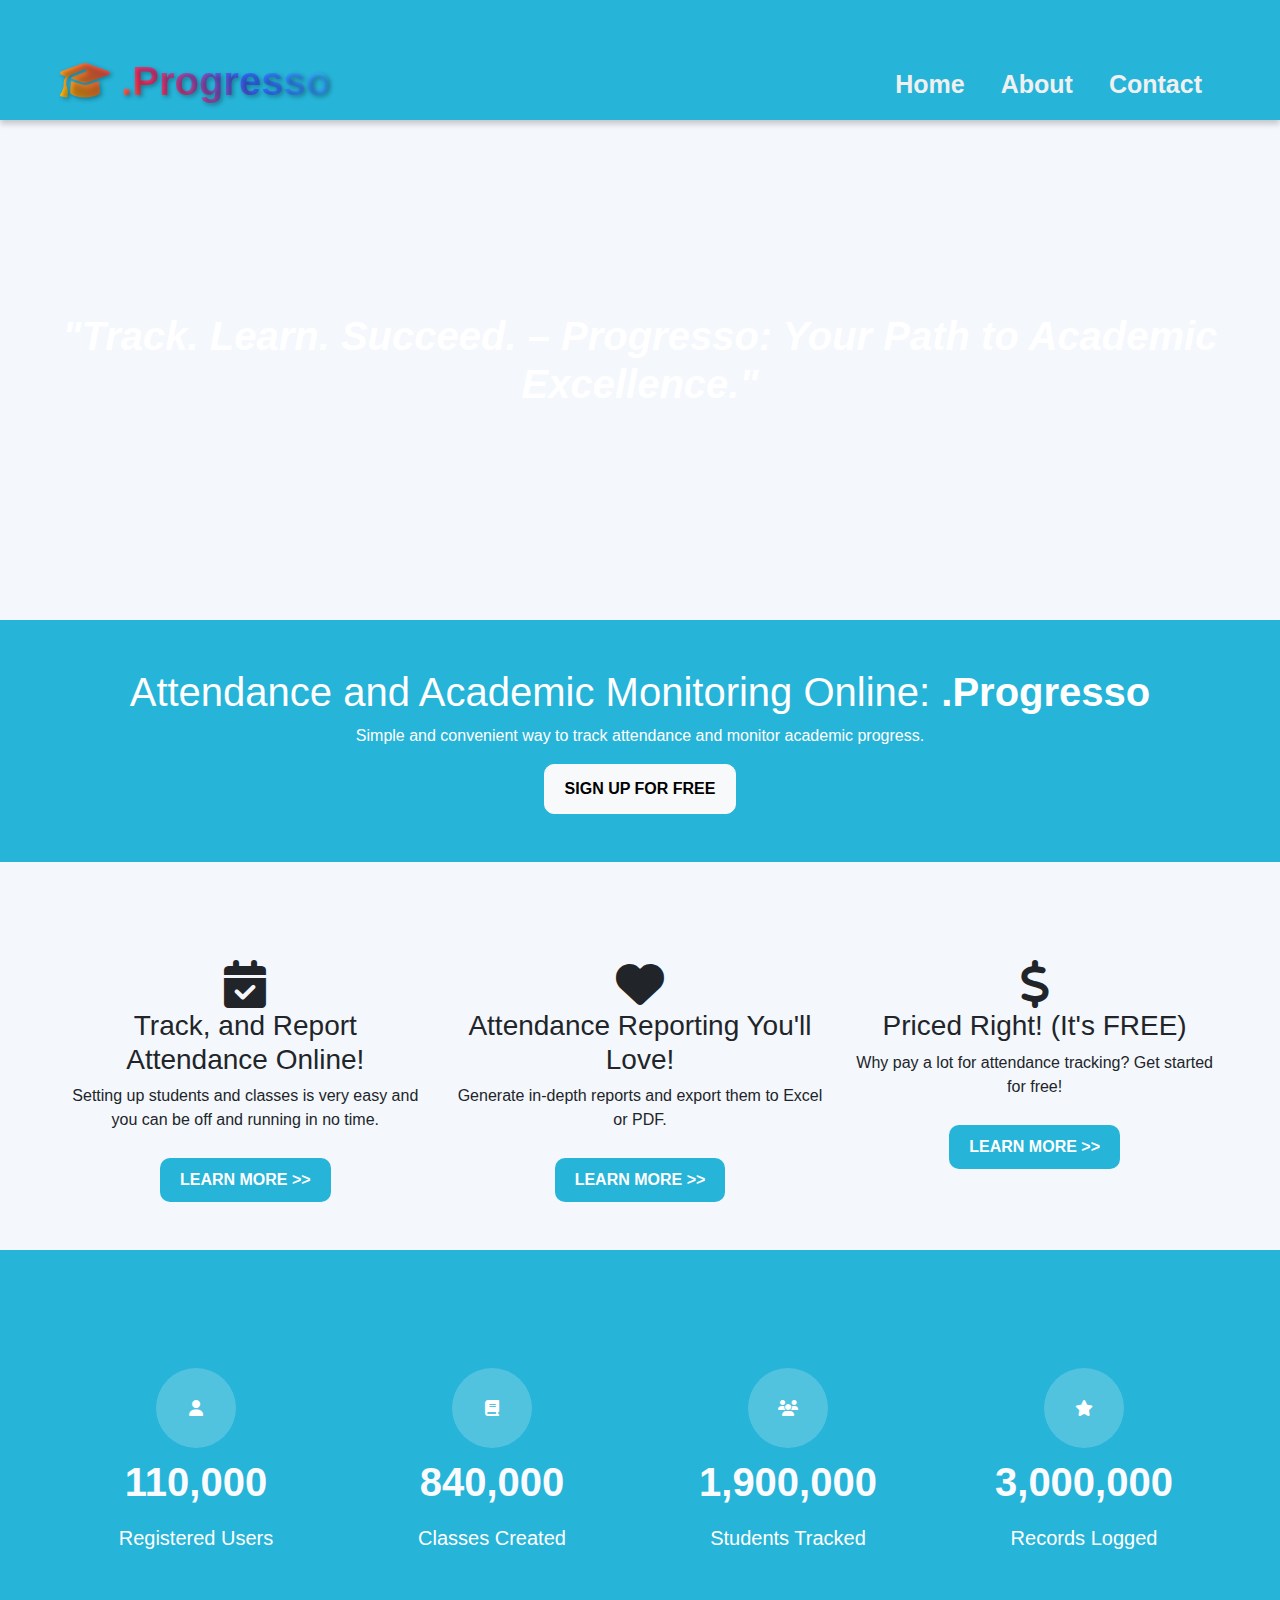
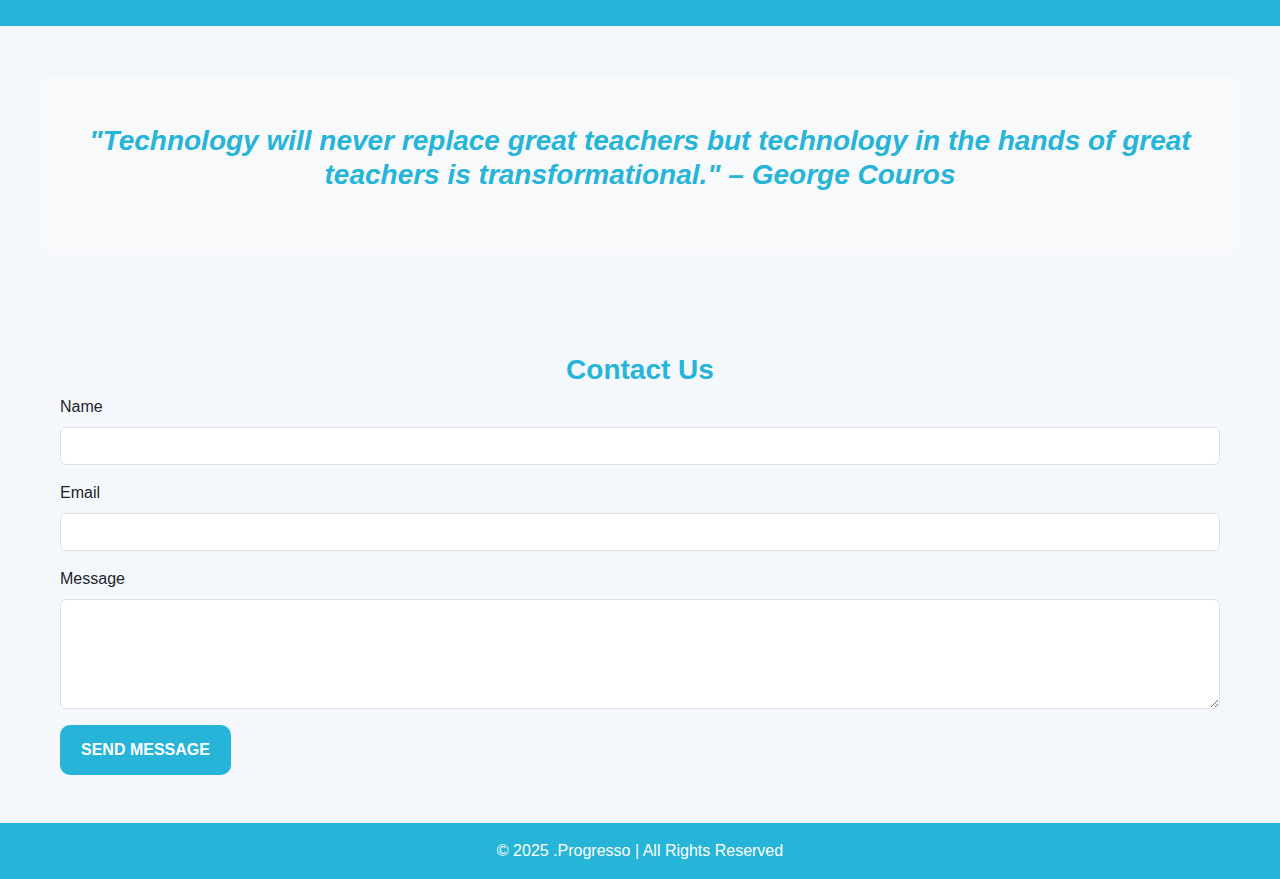
<file: index.html>
<!DOCTYPE html>
<html lang="en">
<head>
  <meta charset="UTF-8">
  <meta name="viewport" content="width=device-width, initial-scale=1">
  <title>.Progresso</title>
  <!-- Bootstrap CSS -->
  <link href="https://cdn.jsdelivr.net/npm/bootstrap@5.3.0/dist/css/bootstrap.min.css" rel="stylesheet">
  <link rel="stylesheet" href="https://cdnjs.cloudflare.com/ajax/libs/font-awesome/6.5.1/css/all.min.css">
  <link rel="stylesheet" href="styles.css">

  <style>
    .custom-primary {
      background-color: #26b4d8 !important;
      color: white !important;
    }
    .stats-icon {
      width: 80px;
      height: 80px;
      display: flex;
      align-items: center;
      justify-content: center;
      background: rgba(255, 255, 255, 0.2);
      border-radius: 50%;
      margin: 0 auto 10px;
    }
    .hero-bg {
      background: url('https://png.pngtree.com/thumb_back/fh260/background/20231008/pngtree-d-render-graduation-cap-adorning-plane-in-study-abroad-concept-design-image_13559608.png') no-repeat center center;
      background-size: cover;
      height: 500px; /* Adjust height as needed */
    }
    .custom-btn {
      background-color: #26b4d8;
      color: white;
      margin-top: 10px;
    }
    .custom-btn:hover {
      background-color: #1a93b0;
      color: white;
    }
  </style>
</head>
<body>

  <!-- Navigation Bar -->
  <nav class="navbar navbar-expand-lg navbar-light bg-light">
    <div class="container">
      <a class="navbar-brand" href="#"><h1><i class="fa fa-graduation-cap"></i> .Progresso</h1></a>
      <button class="navbar-toggler" type="button" data-bs-toggle="collapse" data-bs-target="#navbarNav">
        <span class="navbar-toggler-icon"></span>
      </button>
      <div class="collapse navbar-collapse" id="navbarNav">
        <ul class="navbar-nav ms-auto">
          <li class="nav-item"><a class="nav-link active" href="#"><b>Home</b></a></li>
          <li class="nav-item"><a class="nav-link" href="about.html"><b>About</b></a></li>
          <li class="nav-item"><a class="nav-link" href="#contact"><b>Contact</b></a></li>
        </ul>
      </div>
    </div>
  </nav>

  <!-- Background Image Section -->
  <div class="hero-bg text-center d-flex align-items-center justify-content-center">
    <h2 class="text-white fw-bold"><i>"Track. Learn. Succeed. – Progresso: Your Path to Academic Excellence."</i></h2>
  </div>

  <!-- Hero Section -->
  <header class="text-center py-5 custom-primary">
    <h1>Attendance and Academic Monitoring Online: <span class="fw-bold">.Progresso</span></h1>
    <p>Simple and convenient way to track attendance and monitor academic progress.</p>
    <a href="signup.php" class="btn btn-light">Sign Up for Free</a>
  </header>

  <!-- Features Section -->
  <section class="container text-center py-5" id="features">
    <div class="row">
      <div class="col-md-4 feature-box">
        <i class="fa fa-calendar-check fa-3x"></i>
        <h3>Track, and Report Attendance Online!</h3>
        <p>Setting up students and classes is very easy and you can be off and running in no time.</p>
        <a href="attendance_tracking.html" class="btn custom-btn">Learn More >></a>
      </div>
      <div class="col-md-4 feature-box">
        <i class="fa fa-heart fa-3x"></i>
        <h3>Attendance Reporting You'll Love!</h3>
        <p>Generate in-depth reports and export them to Excel or PDF.</p>
        <a href="attendance_reports.html" class="btn custom-btn">Learn More >></a>
      </div>
      <div class="col-md-4 feature-box">
        <i class="fa fa-dollar-sign fa-3x"></i>
        <h3>Priced Right! (It's FREE)</h3>
        <p>Why pay a lot for attendance tracking? Get started for free!</p>
        <a href="pricing.html" class="btn custom-btn">Learn More >></a>
      </div>
    </div>
  </section>

  <!-- Statistics Section -->
  <section class="stats-section custom-primary text-white text-center py-5">
    <div class="container">
      <div class="row">
        <div class="col-md-3">
          <div class="stats-icon"><i class="fas fa-user"></i></div>
          <h2>110,000</h2>
          <h5>Registered Users</h5>
        </div>
        <div class="col-md-3">
          <div class="stats-icon"><i class="fas fa-book"></i></div>
          <h2>840,000</h2>
          <h5>Classes Created</h5>
        </div>
        <div class="col-md-3">
          <div class="stats-icon"><i class="fas fa-users"></i></div>
          <h2>1,900,000</h2>
          <h5>Students Tracked</h5>
        </div>
        <div class="col-md-3">
          <div class="stats-icon"><i class="fas fa-star"></i></div>
          <h2>3,000,000</h2>
          <h5>Records Logged</h5>
        </div>
      </div>
    </div>
  </section>

  <!-- Quote Section -->
  <section class="container text-center py-5" id="about">
    <blockquote class="fst-italic">
      <h3>"Technology will never replace great teachers but technology in the hands of great teachers is transformational." – George Couros</h3>
    </blockquote>
  </section>

  <!-- Contact Section -->
  <section class="container py-5" id="contact">
    <h3 class="text-center" style="color: #26b4d8;"><b>Contact Us</b></h3>
    <form action="contact.php" method="post">
      <div class="mb-3">
        <label class="form-label">Name</label>
        <input type="text" class="form-control" name="name" required>
      </div>
      <div class="mb-3">
        <label class="form-label">Email</label>
        <input type="email" class="form-control" name="email" required>
      </div>
      <div class="mb-3">
        <label class="form-label">Message</label>
        <textarea class="form-control" name="message" rows="4" required></textarea>
      </div>
      <button type="submit" class="btn custom-primary">Send Message</button>
    </form>
  </section>

  <!-- Footer -->
  <footer class="bg-light text-center text-lg-start">
    <div class="text-center p-3" style="background-color: #26b4d8; color: white;">
      © 2025 .Progresso | All Rights Reserved
    </div>
  </footer>

  <!-- Bootstrap Bundle JS -->
  <script src="https://cdn.jsdelivr.net/npm/bootstrap@5.3.0/dist/js/bootstrap.bundle.min.js"></script>
</body>
</html>
</file>
<file: styles.css>
/* Global Reset */
* {
    margin: 0;
    padding: 0;
    box-sizing: border-box;
}




/* Navbar Styling */
.navbar {
    background-color: #26b4d8  !important;
    transition: background-color 0.3s ease-in-out;
    width: 100%;
    height: 120px;
    /* padding: 3px 0px; */
    box-shadow: 0px 4px 6px rgba(0, 0, 0, 0.2);
}
/* Custom styles for .Progresso logo */
.progresso-logo {
    font-size: 2.5rem;
    font-weight: bold;
    background: linear-gradient(45deg, #ffcc00, #ff3366, #3366ff, #33ccff);
    -webkit-background-clip: text;
    -webkit-text-fill-color: transparent;
    text-shadow: 2px 2px 4px rgba(0, 0, 0, 0.3);
    animation: colorShift 3s infinite alternate;
}

/* Progresso Logo */
.navbar-brand h1 {
    font-size: 2.5rem;
    font-weight: bold;
    background: linear-gradient(45deg, #ffcc00, #ff3366, #3366ff, #33ccff);
    -webkit-background-clip: text;
    -webkit-text-fill-color: transparent;
    text-shadow: 2px 2px 4px rgba(0, 0, 0, 0.3);
    animation: colorShift 3s infinite alternate;
}


li:hover {
    background-color: #1888a8; /* Darker shade when clicked */
    transform: scale(0.95); /* Slight press effect */
    /* background-color: #3c78da; Changes only the background color when hovering */
    /* Removed transform and box-shadow to avoid creating a box effect */
}


.navbar-brand h1:hover {
    color: #FFD700;
}

/* Navbar Toggler */
.navbar-toggler {
    border: none;
}

.navbar-toggler-icon {
    filter: invert(1);
}

/* Navbar Links */
.navbar-nav .nav-item .nav-link {
    font-size: 25px;
    color: rgb(240, 240, 240) !important;
    margin: 0 10px;
    transition: color 0.3s, transform 0.2s ease-in-out;
}

.navbar-nav .nav-item .nav-link:hover {
    color: #FFD700;
    transform: scale(1.1);
}

/* Login Button */
.navbar-nav .nav-item .btn {
    background-color: #201E43;
    border: none;
    transition: 0.3s;
    font-weight: bold;
    padding: 10px 15px;
    border-radius: 8px;
}

.navbar-nav .nav-item .btn:hover {
    background-color: #E82561;
    transform: scale(1.1);
}

/* Navbar Fade-in Animation */
@keyframes fadeInNav {
    from {
        opacity: 0;
        transform: translateY(-30px);
    }
    to {
        opacity: 1;
        transform: translateY(0);
    }
}

.navbar {
    animation: fadeInNav 0.8s ease-out;
}

/* Responsive Navbar Fix */
@media (max-width: 768px) {
    .navbar-nav {
        text-align: center;
    }
    .navbar-nav .nav-item {
        margin: 10px 0;
    }
}

/* General Styling */
body {
    background-color: #f4f7fc;
    font-family: 'Segoe UI', Tahoma, Geneva, Verdana, sans-serif;
}

/* Card Styling */
.card {
    border-radius: 15px;
    box-shadow: 0 4px 6px rgba(0, 0, 0, 0.1);
    margin-bottom: 20px;
    overflow: hidden;
}
.custom-color {
    color: #26b4d8;
}

.card-header {
    background-color: #26b4d8 ;

    color: white;
    font-weight: bold;
    text-align: center;
}

.card-body {
    background-color: #fff;
    padding: 25px;
}

h2 {
    color: #fafbfe;
    font-size: 2.5rem;
    font-weight: bold;
    text-align: center;
    margin-bottom: 20px;
}

/* Buttons */
.btn {
    border-radius: 10px;
    font-weight: bold;
    padding: 12px 20px;
    text-transform: uppercase;
    transition: 0.3s;
}

.btn-outline-blue {
    color: #4e73df;
    border-color: #4e73df;
}

.btn-outline-blue:hover {
    background-color: #4e73df;
    color: white;
}

.logout-btn {
    background-color: rgb(255, 0, 60);
    color: #fff;
    font-weight: bold;
    border-radius: 10px;
    padding: 12px 20px;
    text-transform: uppercase;
}

.logout-btn:hover {
    background-color: #333;
    color: #ffb400;
    border: 2px solid #ffb400;
}

.container {
    max-width: 1200px;
    margin-top: 50px;
    padding: 20px;
}

.card a {
    font-size: 1.1rem;
    font-weight: bold;
    text-align: center;
    display: block;
}

.card a:focus, .card a:hover {
    text-decoration: none;
}

.card-body a {
    text-decoration: none;
    color: #4e73df;
}

.card-body a:hover {
    text-decoration: underline;
    color: #333;
}

.logout-btn-container {
    text-align: center;
    margin-top: 50px;
}

.card-body .btn-lg {
    width: 100%;
}

/* About Section Styling */
#about {
    background-color: #f8f9fa; /* Light gray background */
    border-radius: 10px;
    padding: 50px 20px;
  }
  
  #about h3 {
    color: #26b4d8; /* Matches the custom primary color */
    font-weight: bold;
  }
  
  #about p {
    color: #333;
    font-size: 1.1rem;
    line-height: 1.6;
  }
  
  #about img {
    border-radius: 10px;
    box-shadow: 0 4px 10px rgba(0, 0, 0, 0.1);
  }
  
  #about .btn-primary {
    background-color: #26b4d8;
    border: none;
    padding: 10px 20px;
    font-size: 1rem;
    border-radius: 5px;
    transition: 0.3s ease-in-out;
  }
  
  #about .btn-primary:hover {
    background-color: #1a92b3; /* Darker blue on hover */
  }

  .custom-btn {
    background-color: #26b4d8;
    color: white;
    border: none;
    padding: 10px 20px;
    transition: background-color 0.3s, transform 0.1s;
  }

  .custom-btn:hover {
    background-color: #1e9ec2; /* Slightly darker shade on hover */
  }

  .custom-btn:active {
    background-color: #1888a8; /* Darker shade when clicked */
    transform: scale(0.95); /* Slight press effect */
  }


  .navbar, .footer {
    background-color: #26b4d8 !important;
}
.btn-primary {
    background-color: #26b4d8 !important;
    border-color: #26b4d8 !important;
}
.btn-primary:hover {
    background-color: #1e9ec2 !important;
    border-color: #1e9ec2 !important;
}

.text-primary {
    color: #26b4d8 !important;
}
</file>
